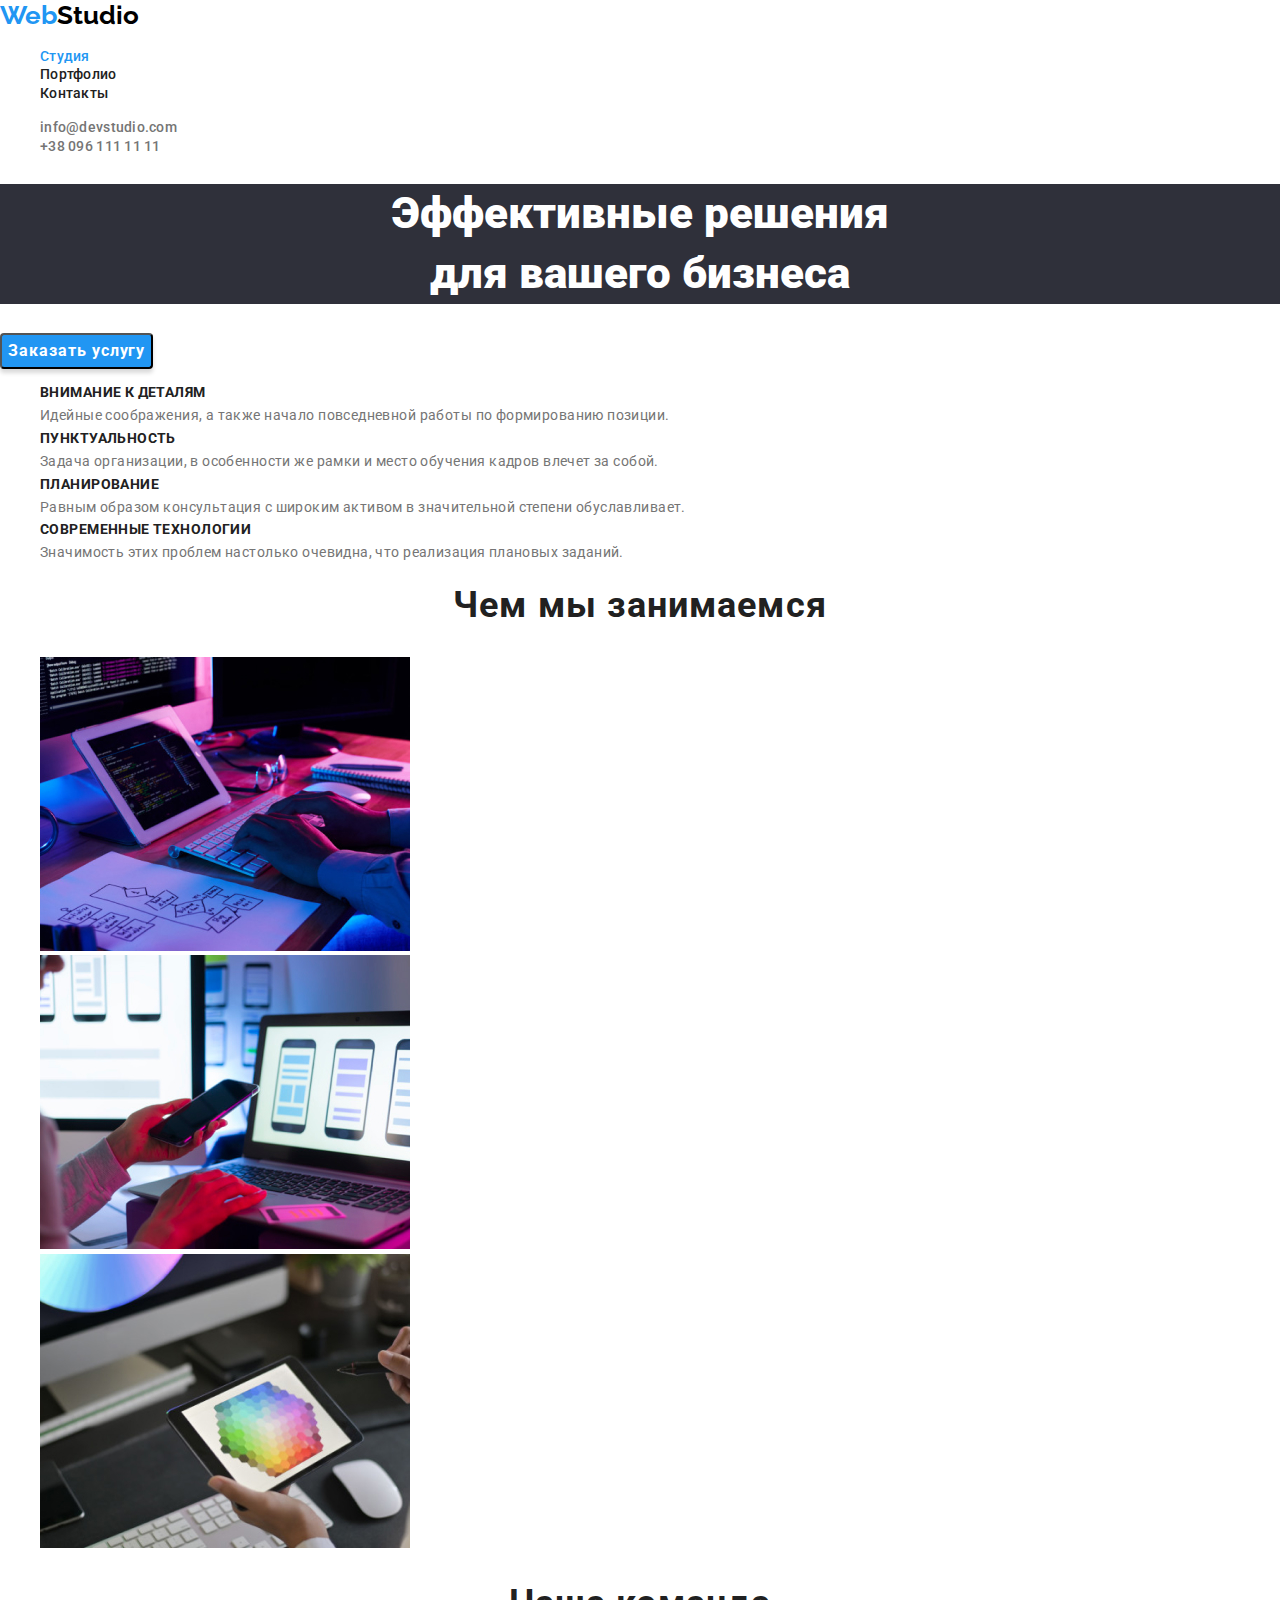
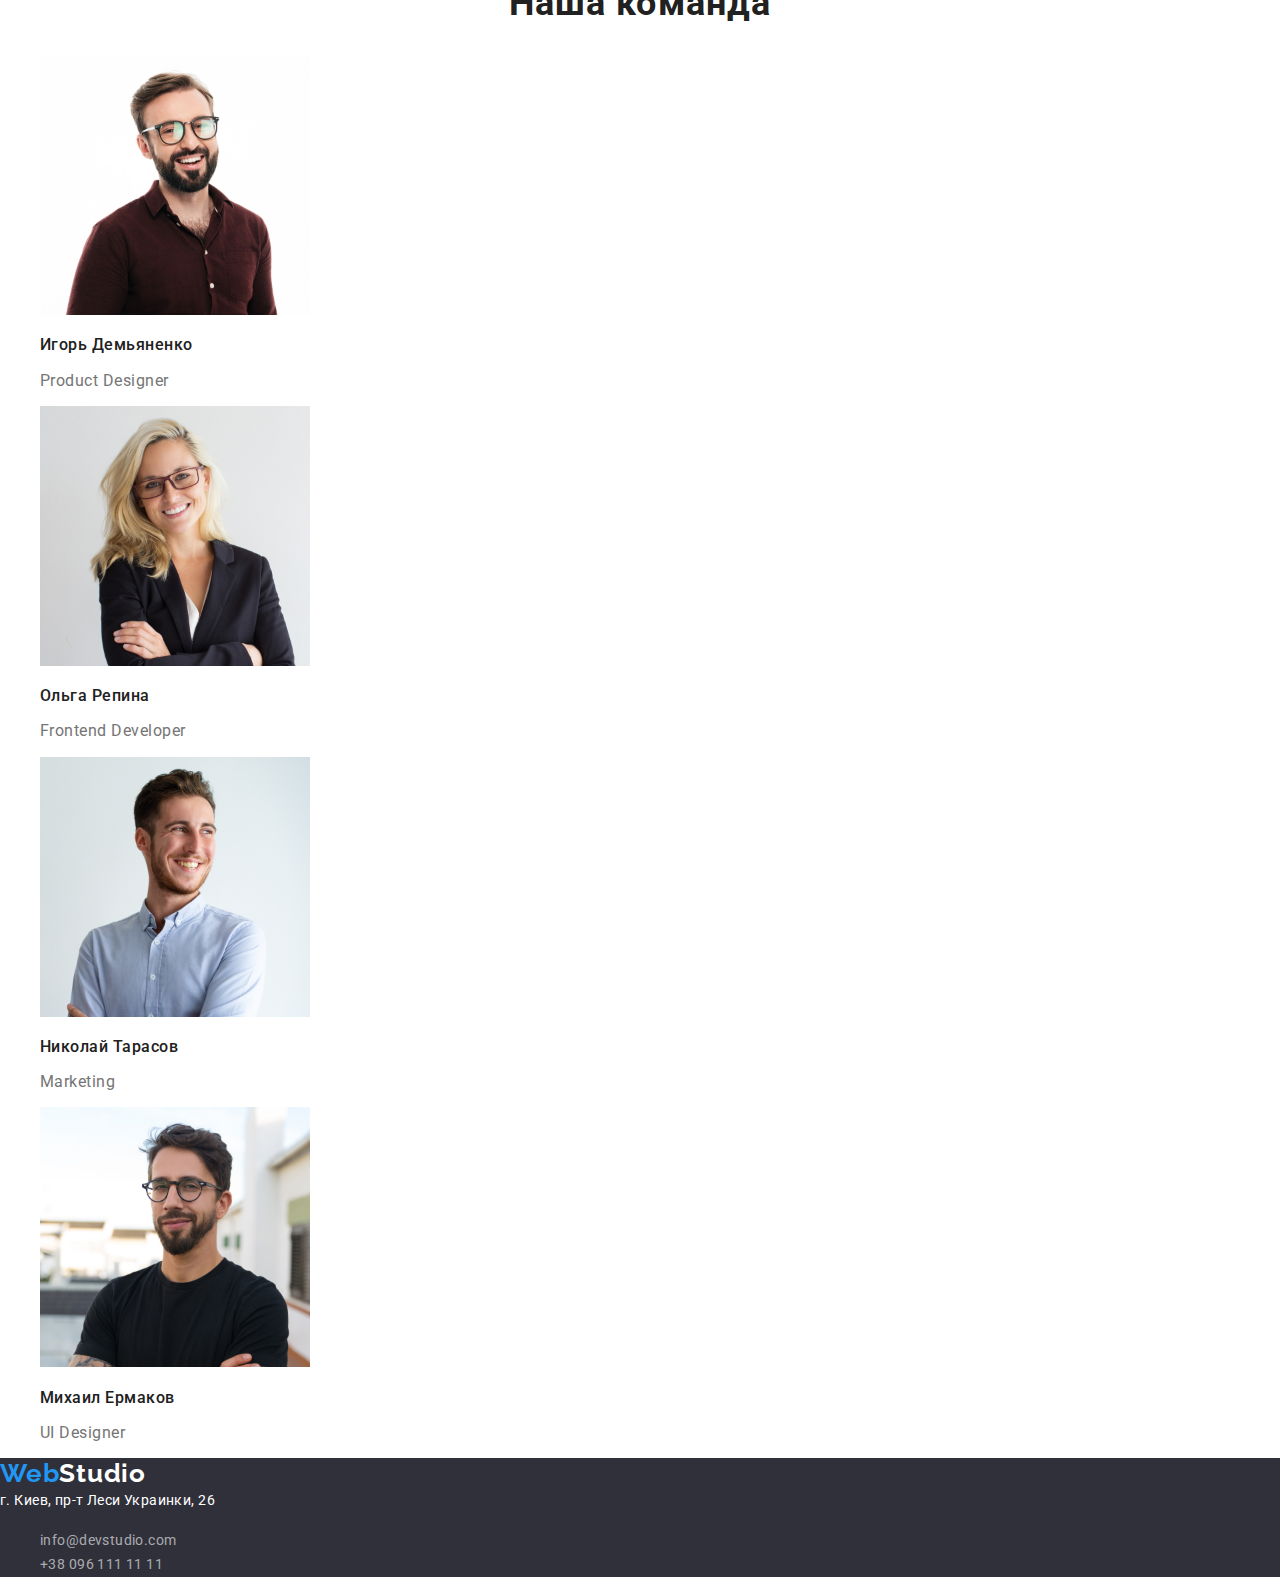
<file: index.html>
<!DOCTYPE html>
<html lang="ru">
<head>
    <meta charset="UTF-8">
    <meta http-equiv="X-UA-Compatible" content="IE=edge">
    <meta name="viewport" content="width=device-width, initial-scale=1.0">
    <title>WebStudio</title>
    <link rel="stylesheet" href="./css/modern-normalize.css">
    <link rel="preconnect" href="https://fonts.gstatic.com">
    <link href="https://fonts.googleapis.com/css2?family=Raleway:wght@700&family=Roboto:wght@400;500;700;900&display=swap"
        rel="stylesheet">
    <link rel="stylesheet" href="./css/style.css">
</head>
<body>
    <!--Шапка сайта-->
    <header class="page-header">
        <nav>
            <a href="./index.html" class="logo">Web<span>Studio</span></a>

            <ul class="site-nav list">
                <li><a href="./index.html" class="link current"> Студия </a></li>
                <li><a href="./portfolio.html" class="link"> Портфолио </a></li>
                <li><a href="" class="link"> Контакты </a></li>
            </ul>
        </nav>
        <ul class="auth-nav"> 
            <li><a href="mailto:" class="link current"> info@devstudio.com </a> </li>
            <li><a href="tel:" class="link"> +38 096 111 11 11 </a></li>
        </ul>
    </header>
    <!-- Основной контейнер -->
    <main>
        <!--Главный заголовок-->
        <section class="hero-section">
            <h1 class="hero-title">Эффективные решения <br> для вашего бизнеса</h1>
            <button type="button" class="button primary">Заказать услугу</button>
        </section>

        <!--Описание деятельности-->
        <section class="section-work">
            <ul>
                <li>
                    <h3 class="subtitle">Внимание к деталям</h3>
                    <p class="text">Идейные соображения, а также начало повседневной работы по формированию позиции.</p>
                </li>
                <li>
                    <h3 class="subtitle">Пунктуальность</h3>
                    <p class="text">Задача организации, в особенности же рамки и место обучения кадров влечет за собой.</p>
                </li>
                <li>
                    <h3 class="subtitle">Планирование</h3>
                    <p class="text">Равным образом консультация с широким активом в значительной степени обуславливает.</p>
                </li>
                <li>
                    <h3 class="subtitle">Современные технологии</h3>
                    <p class="text">Значимость этих проблем настолько очевидна, что реализация плановых заданий.</p>
                </li>
            </ul>
        </section>
        <!-- Чем мы занимаемся  -->
        <section class="section-description">
            <h2 class="title"> Чем мы занимаемся </h2>
            <ul>
                <li><img src="./imeges/photo1.jpg" width="370" height="294" alt="Рабочий стол програмиста"></li>
                <li><img src="./imeges/photo2.jpg" width="370" height="294" alt="Разработчик мобильных приложений"></li>
                <li><img src="./imeges/photo3.jpg" width="370" height="294" alt="Веб-дизайнер с планшетом"></li>
            </ul>
        </section>

        <!--Наша команда-->
        <section class="section-teem">
            <h2 class="title">Наша команда</h2>
            <ul>
                <li>
                    <img src="./imeges/igor.jpg" width="270" height="260" alt="Игорь Демьяненко">
                    <h3 class="subtitle">Игорь Демьяненко</h3>
                    <p class="text">Product Designer</p>
                </li>
                <li>
                    <img src="./imeges/olga.jpg" width="270" height="260" alt="Ольга Репина">
                    <h3 class="subtitle">Ольга Репина</h3>
                    <p class="text">Frontend Developer</p>
                </li>
                <li>
                    <img src="./imeges/nickolay.jpg" width="270" height="260" alt="Николай Тарасов">
                    <h3 class="subtitle">Николай Тарасов</h3>
                    <p class="text">Marketing</p>
                </li>
                <li>
                    <img src="./imeges/misha.jpg" width="270" height="260" alt="Михаил Ермаков">
                    <h3 class="subtitle">Михаил Ермаков</h3>
                    <p class="text">UI Designer</p>
                </li>
            </ul>
        </section>
    </main>
    <!-- Футер -->
    <footer class="page-footer">
        <a href="./index.html" class="logo">Web<span>Studio</span></a>
        <address class="address-footer">г. Киев, пр-т Леси Украинки, 26</address>
        <ul class="auth-nav-footer">
            <li><a href="mailto:" class="link"> info@devstudio.com </a> </li>
            <li><a href="tel:" class="link"> +38 096 111 11 11 </a></li>
        </ul>
    </footer>

</body>

</html>
</file>
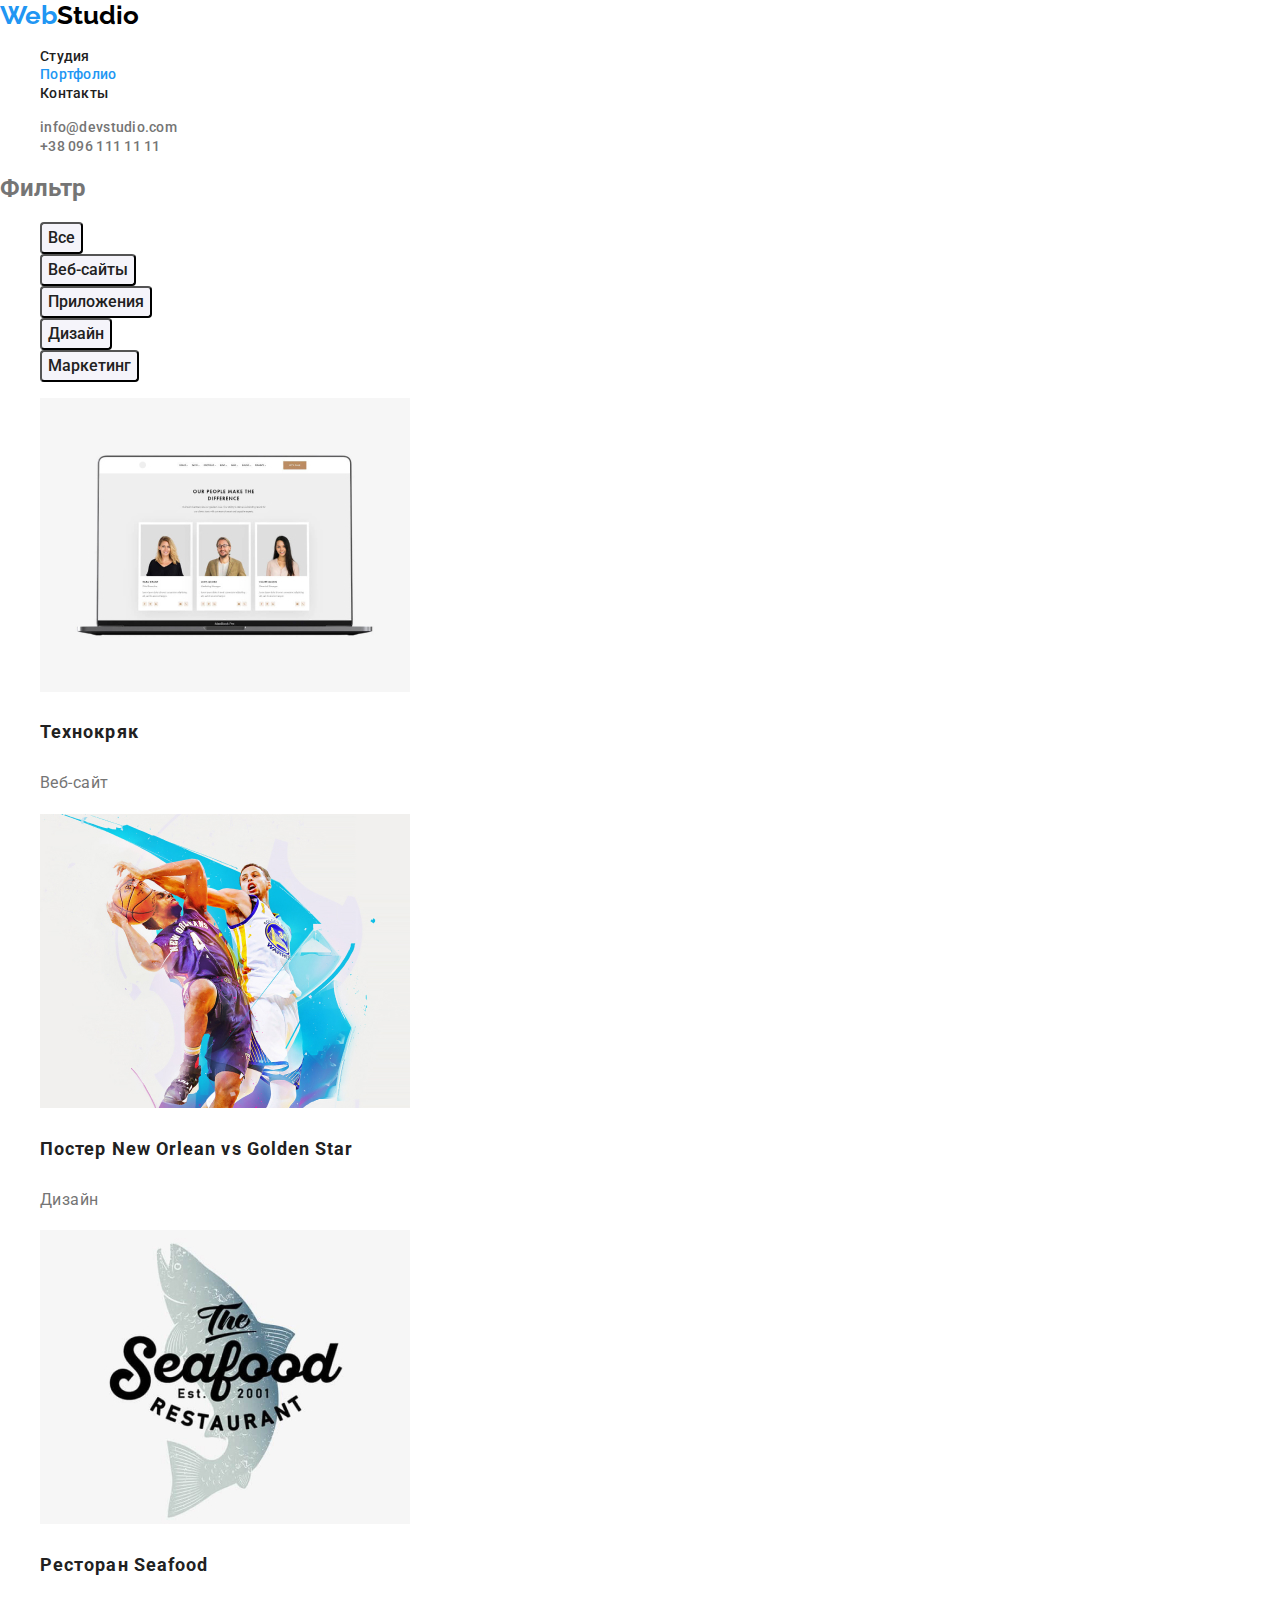
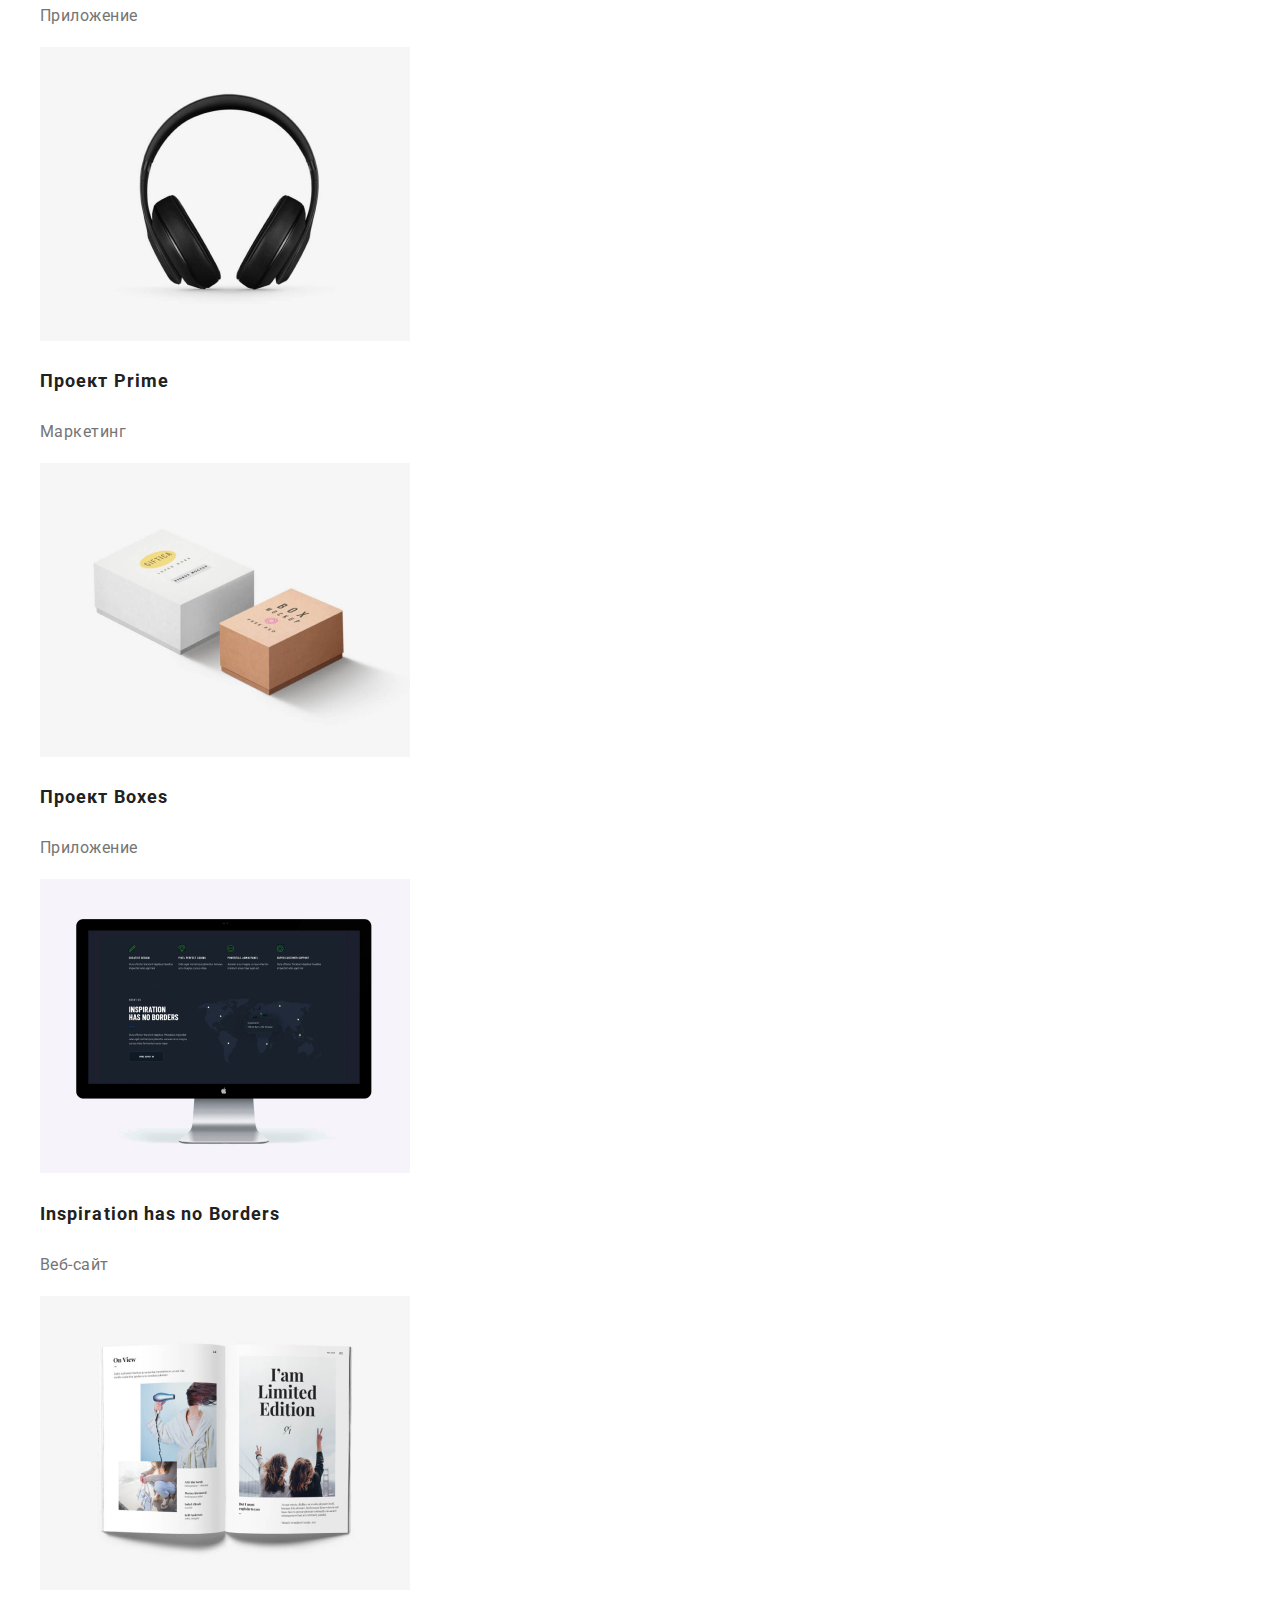
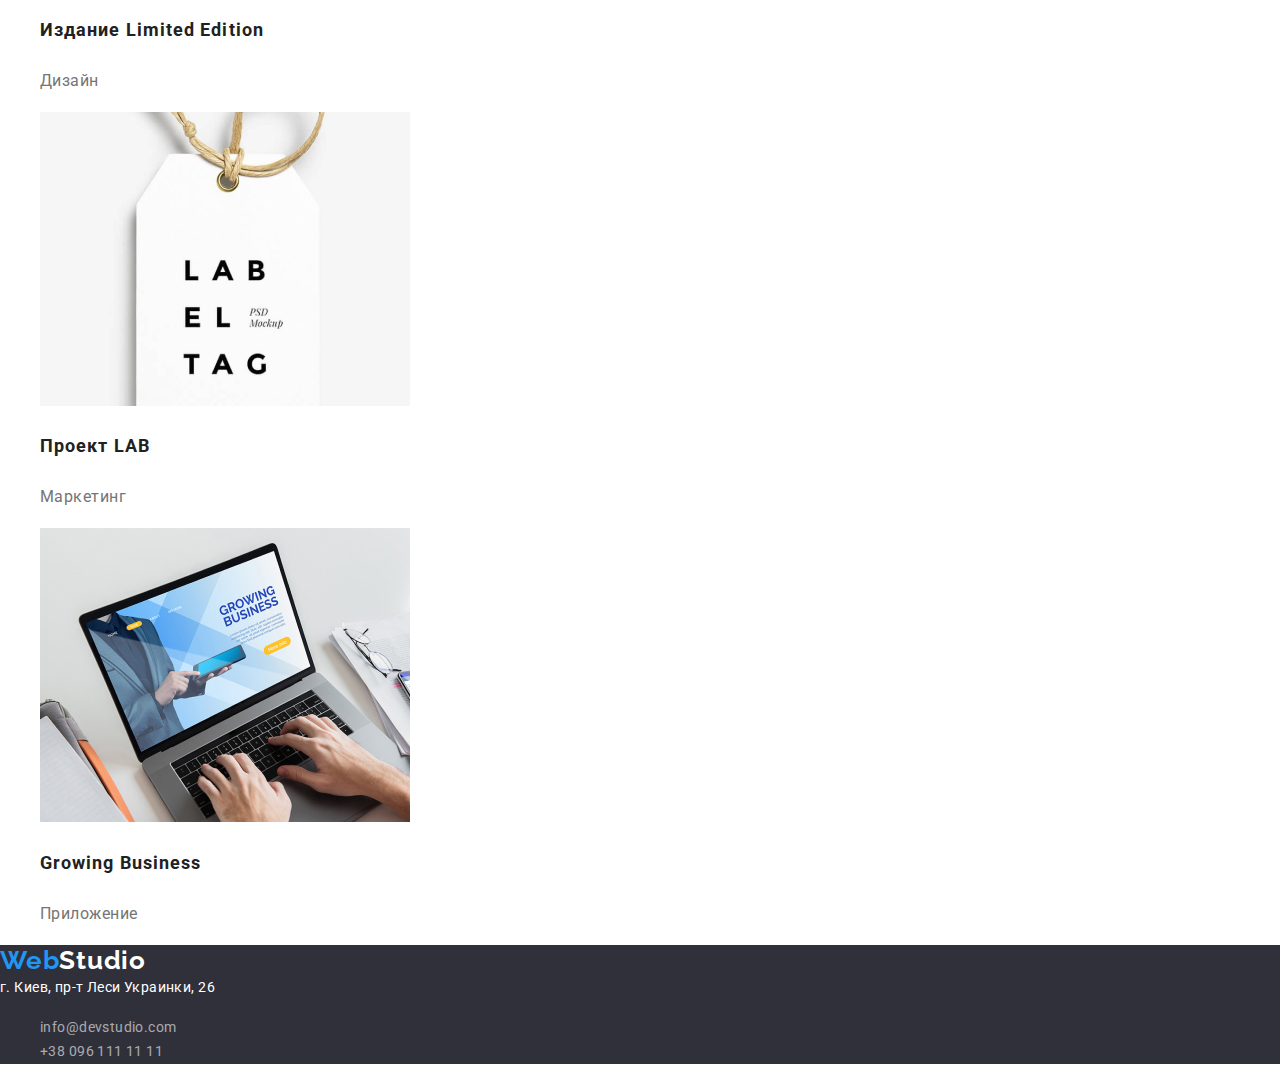
<file: portfolio.html>
<!DOCTYPE html>
<html lang="ru">
<head>
    <meta charset="UTF-8">
    <meta http-equiv="X-UA-Compatible" content="IE=edge">
    <meta name="viewport" content="width=device-width, initial-scale=1.0">
    <title>WebStudio</title>
    <link rel="stylesheet" href="./css/modern-normalize.css">
    <link rel="preconnect" href="https://fonts.gstatic.com">
    <link href="https://fonts.googleapis.com/css2?family=Raleway:wght@700&family=Roboto:wght@400;500;700;900&display=swap"
    rel="stylesheet">    
    <link rel="stylesheet" href="./css/style.css">
</head>
<body>
    <!--Шапка сайта-->
    <header class="page-header">
        <nav>
            <a href="./index.html" class="logo">Web<span>Studio</span></a>
    
            <ul class="site-nav list">
                <li><a href="./index.html" class="link "> Студия </a></li>
                <li><a href="./Portfolio.html" class="link current"> Портфолио </a></li>
                <li><a href="" class="link"> Контакты </a></li>
            </ul>
        </nav>
        <ul class="auth-nav">
            <li><a href="mailto:" class="link current"> info@devstudio.com </a> </li>
            <li><a href="tel:" class="link"> +38 096 111 11 11 </a></li>
        </ul>
    </header>
        <!-- Секция портфолио  -->
    <main class="portfolio"> 
           <!-- Фильтр портфолио -->
        <section  class="portfolio-filter">
            <h2>Фильтр</h2>
            <!-- скрыть h2 на отображении веб-страницы -->
            <ul>
                <li>
                    <button type="button" class="button secondary">Все</button>
                </li>
                <li>
                    <button type="button" class="button secondary">Веб-сайты</button>
                </li>
                <li>
                    <button type="button" class="button secondary">Приложения</button>
                </li>
                <li>
                    <button type="button" class="button secondary">Дизайн</button>
                </li>
                <li>
                    <button type="button" class="button secondary">Маркетинг</button>
                </li>
            </ul>
        </section>
            <!-- Работы -->
        <section class="portfolio-work">
            <ul>
                <li>
                    <a href="">
                    <img src="./imeges/portfolio1.jpg" alt="Ноутбук">
                    <h3 class="subtitle">Технокряк</h3>
                    <p class="text">Веб-сайт</p>
                    </a>
                </li>
                <li>
                    <a href="">
                    <img src="./imeges/portfolio2.jpg" alt="Играют в баскетбол">
                    <h3 class="subtitle">Постер New Orlean vs Golden Star</h3>
                    <p class="text">Дизайн</p>
                    </a>
                </li>
                <li>
                    <a href="">
                    <img src="./imeges/portfolio3.jpg" alt="Постер ресторана">
                    <h3 class="subtitle">Ресторан Seafood</h3>
                    <p class="text">Приложение</p>
                    </a>
                </li>
                <li>
                    <a href="">
                    <img src="./imeges/portfolio4.jpg" alt="Наушники">
                    <h3 class="subtitle">Проект Prime</h3>
                    <p class="text">Маркетинг</p>
                    </a>
                </li>
                <li>
                    <a href="">
                    <img src="./imeges/portfolio5.jpg" alt="Две коробки">
                    <h3 class="subtitle">Проект Boxes</h3>
                    <p class="text">Приложение</p>
                    </a>
                </li>
                <li>
                    <a href="">
                    <img src="./imeges/portfolio6.jpg" alt="Монитор Apple">
                    <h3 class="subtitle">Inspiration has no Borders</h3>
                    <p class="text">Веб-сайт</p>
                    </a>
                </li>
                <li>
                    <a href="">
                    <img src="./imeges/portfolio7.jpg" alt="Глянцевый журнал">
                    <h3 class="subtitle">Издание Limited Edition</h3>
                    <p class="text">Дизайн</p>
                    </a>
                </li>
                <li>
                    <a href="">
                    <img src="./imeges/portfolio8.jpg" alt="Лейба">
                    <h3 class="subtitle">Проект LAB</h3>
                    <p class="text">Маркетинг</p>
                    </a>
                </li>
                <li>
                    <a href="">
                    <img src="./imeges/portfolio9.jpg" alt="Работа за ноутбуком">
                    <h3 class="subtitle">Growing Business</h3>
                    <p class="text">Приложение</p>
                    </a>
                </li>
            </ul>
        </section>
    </main> 
    <!-- Футер -->
    <footer class="page-footer">
        <a href="./index.html" class="logo">Web<span>Studio</span></a>
        <address class="address-footer">г. Киев, пр-т Леси Украинки, 26</address>
        <ul class="auth-nav-footer">
            <li><a href="mailto:" class="link"> info@devstudio.com </a> </li>
            <li><a href="tel:" class="link"> +38 096 111 11 11 </a></li>
        </ul>
    </footer>
</body>
</html>
</file>
<file: css/style.css>
:root {
  --primery-color-text: #757575;
  --title-text-color: #212121;
  --link-color: #212121;
  --bg-link-color: #f5f4fa;
  --hover-link-color: #ffffff;
  --bg-hover-link-color: #2196f3;
}

/* общие стили */
body {
  background-color: #ffffff;
  color: var(--primery-color-text);
  font-family: Roboto, sans-serif;
}

button {
  cursor: pointer;
  font-family: inherit;
  color: var(--link-color);
  background: var(--bg-link-color);
  font-family: Roboto;
}

li {
  list-style: none;
}

a {
  text-decoration: none;
}
a:hover {
  text-decoration: none;
}

/* header */
.page-header .logo {
  color: #2196f3;
  font-family: Raleway, sans-serif;
  font-weight: bold;
  font-size: 26px;
  line-height: 1.19;
}
.page-header .logo span {
  color: black;
  font-family: Raleway, sans-serif;
}

.site-nav .link {
  color: var(--link-color);
  font-weight: 500;
  font-size: 14px;
  line-height: 1.06;
  letter-spacing: 0.02em;
}

.site-nav .link:hover,
.site-nav .link:focus {
  color: #2196f3;
}

.site-nav .link.current {
  color: #2196f3;
}

.auth-nav .link {
  color: #757575;
  font-weight: 500;
  font-size: 14px;
  line-height: 1.06;
  letter-spacing: 0.02em;
}

.auth-nav .link:hover,
.auth-nav .link:focus {
  color: #2196f3;
}
/* Футер */
.page-footer {
  background: #2f303a;
}

.page-footer .address-footer {
  font-style: normal;
  font-size: 14px;
  line-height: 1.71;
  letter-spacing: 0.03em;
  color: #ffffff;
}
.page-footer .link {
  font-size: 14px;
  line-height: 1.71;
  letter-spacing: 0.03em;
  color: rgba(255, 255, 255, 0.6);
}

.auth-nav-footer .link:hover,
.auth-nav-footer .link:focus {
  color: #2196f3;
}

.page-footer .logo {
  font-family: Raleway, sans-serif;
  font-weight: bold;
  font-size: 26px;
  line-height: 1.2;
  letter-spacing: 0.03em;
  color: #2196f3;
}

.page-footer span {
  color: #ffffff;
  font-family: Raleway, sans-serif;
}

/* Основной контент студия*/

/* Главный заголовок */
.hero-section .hero-title {
  font-style: normal;
  font-weight: 900;
  font-size: 44px;
  line-height: 1.36;
  text-align: center;
  color: #ffffff;
  background-color: #2f303a;
}

.button.primary {
  font-family: Roboto;
  font-style: normal;
  font-weight: 700;
  font-size: 16px;
  line-height: 1.87;
  display: flex;
  align-items: center;
  text-align: center;
  letter-spacing: 0.06em;
  color: var(--hover-link-color);
  background: var(--bg-hover-link-color);
  box-shadow: 0px 4px 4px rgba(0, 0, 0, 0.15);
  border-radius: 4px;
}

/* Описание деятельности */

.section-work .subtitle {
  font-weight: 700;
  font-size: 14px;
  line-height: 1.14;
  letter-spacing: 0.03em;
  text-transform: uppercase;
  color: var(--title-text-color);
}

.section-work .text {
  font-size: 14px;
  line-height: 1.71px;
  letter-spacing: 0.03em;
  color: var(--primery-color-text);
}

/* Чем мы занимаемся */

.section-description .title {
  font-weight: 700;
  font-size: 36px;
  line-height: 1.2;
  text-align: center;
  letter-spacing: 0.03em;
  color: var(--title-text-color);
}

/* Наша команда */

.section-teem .title {
  font-weight: 700;
  font-size: 36px;
  line-height: 1.2;
  text-align: center;
  letter-spacing: 0.03em;
  color: var(--title-text-color);
}

.section-teem .subtitle {
  font-weight: 500;
  font-size: 16px;
  line-height: 1.2;
  letter-spacing: 0.03em;
  color: var(--title-text-color);
}

.section-teem .text {
  font-weight: 400;
  font-size: 16px;
  line-height: 1.2;
  letter-spacing: 0.03em;
  color: var(--primery-color-text);
}
/* Основной контент Портфолио */
/* Фильтр портфолио */
.button.secondary {
  font-weight: 500;
  font-size: 16px;
  line-height: 1.62;
  text-align: center;
  border-radius: 4px;
  color: var(--link-color);
  background: var(--bg-link-color);
}

.button.secondary:hover,
.button.secondary:focus {
  background: var(--bg-hover-link-color);
  box-shadow: 0px 3px 1px rgba(0, 0, 0, 0.1), 0px 1px 2px rgba(0, 0, 0, 0.08),
    0px 2px 2px rgba(0, 0, 0, 0.12);
  color: var(--hover-link-color);
}

/* Работы */
.portfolio-work .subtitle {
  font-weight: 700;
  font-size: 18px;
  line-height: 2;
  letter-spacing: 0.06em;
  color: var(--title-text-color);
}

.portfolio-work .text {
  font-family: Roboto;
  font-style: normal;
  font-weight: normal;
  font-size: 16px;
  line-height: 1.87;
  letter-spacing: 0.03em;
  color: var(--primery-color-text);
}
</file>
